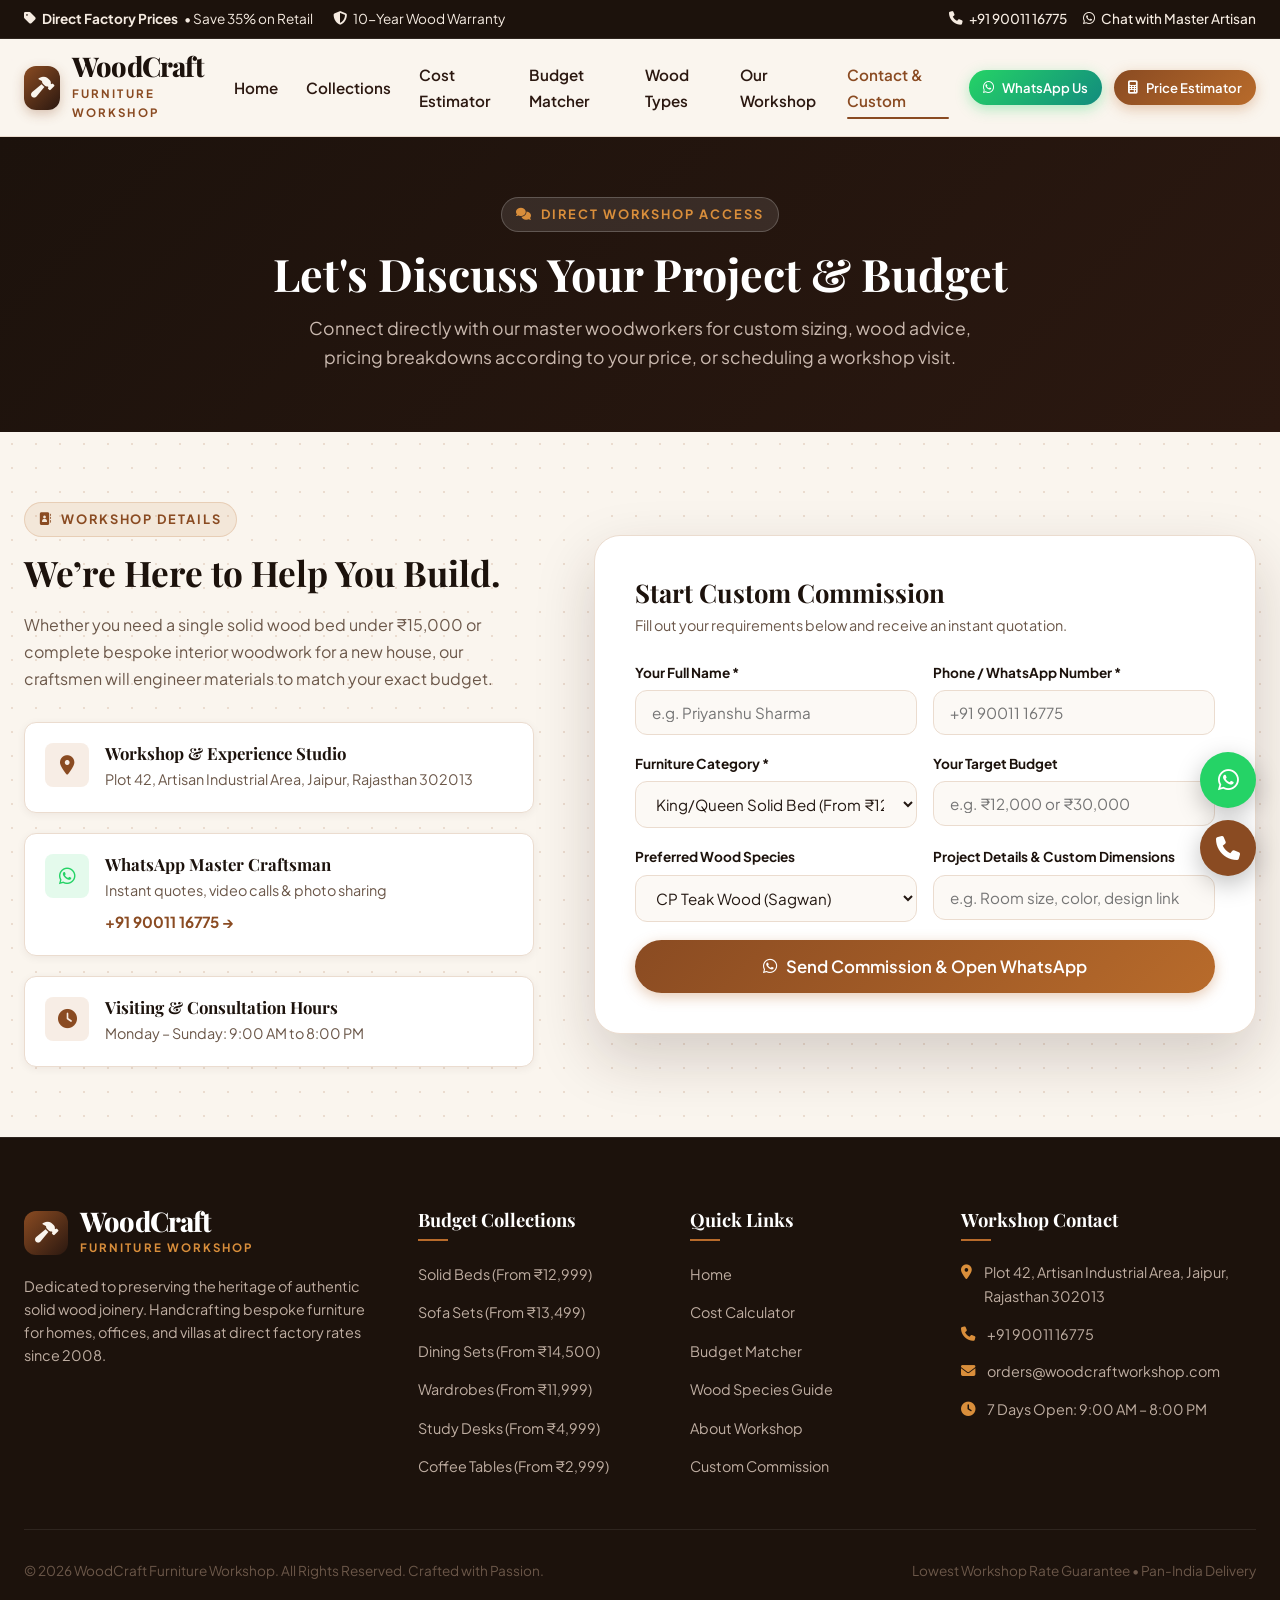
<file: contact.html>
<!DOCTYPE html>
<html lang="en">
<head>
    <meta charset="UTF-8">
    <link rel="icon" type="image/svg+xml" href="/favicon.svg">
    <meta name="viewport" content="width=device-width, initial-scale=1.0">
    <meta name="description" content="Contact WoodCraft Furniture Workshop for custom furniture inquiries, direct workshop visits in Jaipur, Rajasthan, and custom size blueprints built to your budget.">
    <title>Contact &amp; Custom Order Commission | WoodCraft Furniture Workshop</title>
    <!-- Google Fonts -->
    <link rel="preconnect" href="https://fonts.googleapis.com">
    <link rel="preconnect" href="https://fonts.gstatic.com" crossorigin>
    <link href="https://fonts.googleapis.com/css2?family=Cinzel:wght@500;600;700;800&family=Playfair+Display:ital,wght@0,600;0,700;0,800;1,600&family=Plus+Jakarta+Sans:ital,wght@0,300;0,400;0,500;0,600;0,700;0,800;1,400&display=swap" rel="stylesheet">
    <!-- Font Awesome Icons -->
    <link rel="stylesheet" href="https://cdnjs.cloudflare.com/ajax/libs/font-awesome/6.4.0/css/all.min.css">
    <!-- Master Stylesheet -->
    <link rel="stylesheet" href="style.css">
</head>
<body>

    <!-- Top Notice / Announcement Strip -->
    <div class="top-notice">
        <div class="container top-notice-content">
            <div class="top-notice-left">
                <span><i class="fa-solid fa-tag"></i> <strong>Direct Factory Prices</strong> • Save 35% on Retail</span>
                <span><i class="fa-solid fa-shield-halved"></i> 10-Year Wood Warranty</span>
            </div>
            <div class="top-notice-right">
                <button type="button" onclick="openPriceEditorModal()" class="admin-only" style="background: none; border: none; cursor: pointer; color: var(--wood-light-amber); font-weight: 700;">
                    <i class="fa-solid fa-pen-to-square"></i> Edit Workshop Prices
                </button>
                <a href="tel:+919001116775"><i class="fa-solid fa-phone"></i> +91 90011 16775</a>
                <a href="https://wa.me/919001116775" target="_blank"><i class="fa-brands fa-whatsapp"></i> Chat with Master Artisan</a>
            </div>
        </div>
    </div>

    <!-- Navigation Bar -->
    <header class="navbar">
        <div class="container nav-container">
            <a href="index.html" class="logo">
                <div class="logo-icon">
                    <i class="fa-solid fa-hammer"></i>
                </div>
                <div class="logo-text">
                    <span class="brand-name">WoodCraft</span>
                    <span class="brand-sub">Furniture Workshop</span>
                </div>
            </a>

            <nav class="nav-links">
                <a href="index.html">Home</a>
                <a href="product.html">Collections</a>
                <a href="index.html#estimator">Cost Estimator</a>
                <a href="index.html#budgetMatcher">Budget Matcher</a>
                <a href="index.html#materials">Wood Types</a>
                <a href="about.html">Our Workshop</a>
                <a href="contact.html" class="active">Contact &amp; Custom</a>
            </nav>

            <div class="nav-actions">
                <button type="button" class="btn btn-edit-header btn-sm admin-only" onclick="openPriceEditorModal()" title="Edit Live Prices for this Website">
                    <i class="fa-solid fa-pen-to-square"></i> Edit Prices
                </button>
                <a href="https://wa.me/919001116775" target="_blank" class="btn btn-whatsapp btn-sm">
                    <i class="fa-brands fa-whatsapp"></i> WhatsApp Us
                </a>
                <a href="index.html#estimator" class="btn btn-primary btn-sm btn-quote-nav">
                    <i class="fa-solid fa-calculator"></i> Price Estimator
                </a>
                <button class="hamburger-btn" id="hamburgerBtn" aria-label="Toggle menu">
                    <i class="fa-solid fa-bars"></i>
                </button>
            </div>
        </div>
    </header>

    <!-- Mobile Drawer -->
    <div class="drawer-overlay" id="drawerOverlay"></div>
    <aside class="mobile-drawer" id="mobileDrawer">
        <button class="drawer-close" id="drawerClose" aria-label="Close menu">
            <i class="fa-solid fa-xmark"></i>
        </button>
        <div class="logo">
            <div class="logo-icon">
                <i class="fa-solid fa-hammer"></i>
            </div>
            <div class="logo-text">
                <span class="brand-name">WoodCraft</span>
                <span class="brand-sub">Furniture Workshop</span>
            </div>
        </div>
        <div class="drawer-links">
            <a href="index.html">Home</a>
            <a href="product.html">Furniture Collections</a>
            <a href="index.html#estimator">Price &amp; Cost Estimator</a>
            <a href="index.html#budgetMatcher">Custom Budget Matcher</a>
            <a href="index.html#materials">Wood &amp; Materials Guide</a>
            <a href="about.html">About Workshop</a>
            <a href="contact.html" class="active">Contact &amp; Commission</a>
        </div>
        <div style="margin-top: auto; display: flex; flex-direction: column; gap: 10px;">
            <button type="button" class="btn btn-edit-header admin-only" onclick="openPriceEditorModal()" style="width: 100%;">
                <i class="fa-solid fa-pen-to-square"></i> Edit Workshop Prices
            </button>
            <a href="https://wa.me/919001116775" target="_blank" class="btn btn-whatsapp" style="width: 100%;">
                <i class="fa-brands fa-whatsapp"></i> WhatsApp Quote
            </a>
            <a href="tel:+919001116775" class="btn btn-secondary" style="width: 100%;">
                <i class="fa-solid fa-phone"></i> Call Workshop
            </a>
        </div>
    </aside>

    <!-- Page Header Banner -->
    <section style="background: linear-gradient(135deg, var(--wood-darkest) 0%, var(--wood-dark) 100%); color: #fff; padding: 60px 0; text-align: center;">
        <div class="container">
            <div class="section-tag" style="background: rgba(255,255,255,0.1); color: var(--wood-light-amber); border-color: rgba(255,255,255,0.2);">
                <i class="fa-solid fa-comments"></i> Direct Workshop Access
            </div>
            <h1 style="color: #fff; font-size: 2.8rem; margin-bottom: 12px;">Let's Discuss Your Project &amp; Budget</h1>
            <p style="color: #cbbab0; max-width: 680px; margin: 0 auto; font-size: 1.1rem;">
                Connect directly with our master woodworkers for custom sizing, wood advice, pricing breakdowns according to your price, or scheduling a workshop visit.
            </p>
        </div>
    </section>

    <!-- Contact & Consultation Form Section -->
    <section style="padding: 70px 0;">
        <div class="container consultation-grid" style="grid-template-columns: 1fr 1.3fr;">
            <!-- Contact Cards -->
            <div>
                <div class="section-tag"><i class="fa-solid fa-address-book"></i> Workshop Details</div>
                <h2 style="font-size: 2.2rem; margin-bottom: 16px;">We’re Here to Help You Build.</h2>
                <p style="color: var(--text-muted); font-size: 1rem; line-height: 1.7; margin-bottom: 30px;">
                    Whether you need a single solid wood bed under ₹15,000 or complete bespoke interior woodwork for a new house, our craftsmen will engineer materials to match your exact budget.
                </p>

                <div style="display: flex; flex-direction: column; gap: 20px;">
                    <div style="background: var(--surface-card); padding: 20px; border-radius: var(--radius-md); border: 1px solid var(--surface-border); display: flex; gap: 16px; align-items: flex-start; box-shadow: var(--shadow-sm);">
                        <div style="width: 44px; height: 44px; background: rgba(184,107,43,0.12); color: var(--wood-primary); border-radius: 8px; display: flex; align-items: center; justify-content: center; font-size: 1.2rem; flex-shrink: 0;">
                            <i class="fa-solid fa-location-dot"></i>
                        </div>
                        <div>
                            <h4 style="font-size: 1.05rem; margin-bottom: 4px;">Workshop &amp; Experience Studio</h4>
                            <p style="font-size: 0.9rem; color: var(--text-muted); margin: 0;">Plot 42, Artisan Industrial Area, Jaipur, Rajasthan 302013</p>
                        </div>
                    </div>

                    <div style="background: var(--surface-card); padding: 20px; border-radius: var(--radius-md); border: 1px solid var(--surface-border); display: flex; gap: 16px; align-items: flex-start; box-shadow: var(--shadow-sm);">
                        <div style="width: 44px; height: 44px; background: rgba(37,211,102,0.12); color: var(--whatsapp-green); border-radius: 8px; display: flex; align-items: center; justify-content: center; font-size: 1.2rem; flex-shrink: 0;">
                            <i class="fa-brands fa-whatsapp"></i>
                        </div>
                        <div>
                            <h4 style="font-size: 1.05rem; margin-bottom: 4px;">WhatsApp Master Craftsman</h4>
                            <p style="font-size: 0.9rem; color: var(--text-muted); margin-bottom: 6px;">Instant quotes, video calls &amp; photo sharing</p>
                            <a href="https://wa.me/919001116775" target="_blank" style="color: var(--wood-primary); font-weight: 700; font-size: 0.95rem;">+91 90011 16775 &rarr;</a>
                        </div>
                    </div>

                    <div style="background: var(--surface-card); padding: 20px; border-radius: var(--radius-md); border: 1px solid var(--surface-border); display: flex; gap: 16px; align-items: flex-start; box-shadow: var(--shadow-sm);">
                        <div style="width: 44px; height: 44px; background: rgba(184,107,43,0.12); color: var(--wood-primary); border-radius: 8px; display: flex; align-items: center; justify-content: center; font-size: 1.2rem; flex-shrink: 0;">
                            <i class="fa-solid fa-clock"></i>
                        </div>
                        <div>
                            <h4 style="font-size: 1.05rem; margin-bottom: 4px;">Visiting &amp; Consultation Hours</h4>
                            <p style="font-size: 0.9rem; color: var(--text-muted); margin: 0;">Monday – Sunday: 9:00 AM to 8:00 PM</p>
                        </div>
                    </div>
                </div>
            </div>

            <!-- Form -->
            <div class="consultation-form-card" style="border: 1px solid var(--surface-border);">
                <h3>Start Custom Commission</h3>
                <p style="color: var(--text-muted);">Fill out your requirements below and receive an instant quotation.</p>

                <form id="contactForm">
                    <div class="form-row">
                        <div class="form-group">
                            <label for="custName">Your Full Name *</label>
                            <input type="text" id="custName" class="form-control" placeholder="e.g. Priyanshu Sharma" required>
                        </div>
                        <div class="form-group">
                            <label for="custPhone">Phone / WhatsApp Number *</label>
                            <input type="tel" id="custPhone" class="form-control" placeholder="+91 90011 16775" required>
                        </div>
                    </div>

                    <div class="form-row">
                        <div class="form-group">
                            <label for="custFurniture">Furniture Category *</label>
                            <select id="custFurniture" class="form-control" required>
                                <option value="King/Queen Bed Frame">King/Queen Solid Bed (From ₹12,999)</option>
                                <option value="Sofa Set (3+1+1 / L-Shape)">Custom Sofa Set (From ₹13,499)</option>
                                <option value="Dining Table & Chairs">Dining Table &amp; Chairs (From ₹14,500)</option>
                                <option value="Modular Wardrobes">Modular Wardrobes &amp; Closets (From ₹11,999)</option>
                                <option value="Study Desk & Workstation">Study Desk &amp; Workstation (From ₹4,999)</option>
                                <option value="Home Temple / Mandir">Carved Home Temple (From ₹6,999)</option>
                                <option value="Full House Furniture Package">Complete House Woodwork</option>
                            </select>
                        </div>
                        <div class="form-group">
                            <label for="custBudget">Your Target Budget</label>
                            <input type="text" id="custBudget" class="form-control" placeholder="e.g. ₹12,000 or ₹30,000">
                        </div>
                    </div>

                    <div class="form-row">
                        <div class="form-group">
                            <label for="custWood">Preferred Wood Species</label>
                            <select id="custWood" class="form-control">
                                <option value="CP Teak Wood (Sagwan)">CP Teak Wood (Sagwan)</option>
                                <option value="Indian Sheesham (Rosewood)">Sheesham (Rosewood)</option>
                                <option value="American Walnut">American Walnut</option>
                                <option value="White Oak">White Oak</option>
                                <option value="Marine Ply + Teak Veneer">Marine Ply + Teak Veneer</option>
                                <option value="Lowest Budget Wood">Recommend Lowest Price Option</option>
                            </select>
                        </div>
                        <div class="form-group">
                            <label for="custNotes">Project Details &amp; Custom Dimensions</label>
                            <input type="text" id="custNotes" class="form-control" placeholder="e.g. Room size, color, design link">
                        </div>
                    </div>

                    <button type="submit" class="btn btn-primary btn-lg" style="width: 100%;">
                        <i class="fa-brands fa-whatsapp"></i> Send Commission &amp; Open WhatsApp
                    </button>
                </form>
            </div>
        </div>
    </section>

    <!-- Master Footer -->
    <footer class="site-footer">
        <div class="container">
            <div class="footer-grid">
                <div class="footer-col footer-brand">
                    <div class="logo">
                        <div class="logo-icon">
                            <i class="fa-solid fa-hammer"></i>
                        </div>
                        <div class="logo-text">
                            <span class="brand-name">WoodCraft</span>
                            <span class="brand-sub" style="color: var(--wood-light-amber);">Furniture Workshop</span>
                        </div>
                    </div>
                    <p>
                        Dedicated to preserving the heritage of authentic solid wood joinery. Handcrafting bespoke furniture for homes, offices, and villas at direct factory rates since 2008.
                    </p>
                </div>

                <div class="footer-col">
                    <h4>Budget Collections</h4>
                    <ul>
                        <li><a href="product.html">Solid Beds (From ₹12,999)</a></li>
                        <li><a href="product.html">Sofa Sets (From ₹13,499)</a></li>
                        <li><a href="product.html">Dining Sets (From ₹14,500)</a></li>
                        <li><a href="product.html">Wardrobes (From ₹11,999)</a></li>
                        <li><a href="product.html">Study Desks (From ₹4,999)</a></li>
                        <li><a href="product.html">Coffee Tables (From ₹2,999)</a></li>
                    </ul>
                </div>

                <div class="footer-col">
                    <h4>Quick Links</h4>
                    <ul>
                        <li><a href="index.html">Home</a></li>
                        <li><a href="index.html#estimator">Cost Calculator</a></li>
                        <li><a href="index.html#budgetMatcher">Budget Matcher</a></li>
                        <li><a href="index.html#materials">Wood Species Guide</a></li>
                        <li><a href="about.html">About Workshop</a></li>
                        <li><a href="contact.html">Custom Commission</a></li>
                    </ul>
                </div>

                <div class="footer-col">
                    <h4>Workshop Contact</h4>
                    <div class="contact-info">
                        <p><i class="fa-solid fa-location-dot"></i> Plot 42, Artisan Industrial Area, Jaipur, Rajasthan 302013</p>
                        <p><i class="fa-solid fa-phone"></i> +91 90011 16775</p>
                        <p><i class="fa-solid fa-envelope"></i> orders@woodcraftworkshop.com</p>
                        <p><i class="fa-solid fa-clock"></i> 7 Days Open: 9:00 AM – 8:00 PM</p>
                    </div>
                </div>
            </div>

            <div class="footer-bottom">
                <p>© 2026 WoodCraft Furniture Workshop. All Rights Reserved. Crafted with Passion.</p>
                <p>Lowest Workshop Rate Guarantee • Pan-India Delivery</p>
            </div>
        </div>
    </footer>

    <!-- Floating Quick Actions -->
    <div class="floating-actions">
        <a href="https://wa.me/919001116775" target="_blank" class="floating-btn float-whatsapp" title="Chat on WhatsApp">
            <i class="fa-brands fa-whatsapp"></i>
        </a>
        <a href="tel:+919001116775" class="floating-btn float-call" title="Call Workshop">
            <i class="fa-solid fa-phone"></i>
        </a>
    </div>

    <!-- Core Script -->
    <script src="script.js"></script>
</body>
</html>
</file>
<file: style.css>
/* ==========================================================================
   WOODCRAFT FURNITURE WORKSHOP - MASTER STYLESHEET
   Design System: Warm Artisanal Luxury, Modern Craftsmanship, High Usability
   ========================================================================== */

@import url('https://fonts.googleapis.com/css2?family=Cinzel:wght@500;600;700;800&family=Plus+Jakarta+Sans:ital,wght@0,300;0,400;0,500;0,600;0,700;0,800;1,400&family=Playfair+Display:ital,wght@0,600;0,700;0,800;1,600&display=swap');

/* Admin-only elements: hidden from all customers by default.
   JavaScript reveals them ONLY when the site owner opens the page with ?admin=1 */
.admin-only {
    display: none !important;
}


:root {
    --font-heading: 'Playfair Display', Georgia, serif;
    --font-display: 'Cinzel', serif;
    --font-body: 'Plus Jakarta Sans', -apple-system, BlinkMacSystemFont, 'Segoe UI', Roboto, sans-serif;

    /* Color Palette */
    --wood-darkest: #1c120c;
    --wood-dark: #2b1810;
    --wood-espresso: #3d2314;
    --wood-walnut: #5c381e;
    --wood-primary: #8a4b22;
    --wood-amber: #b86b2b;
    --wood-light-amber: #d98e3b;
    --wood-gold: #c59b27;
    --wood-sand: #f5ebe1;
    --wood-cream: #faf5ee;
    --wood-white: #ffffff;

    --surface-card: #ffffff;
    --surface-card-subtle: #fcf9f5;
    --surface-border: #ebdccf;
    --surface-border-subtle: #f3e9df;

    --text-main: #231812;
    --text-muted: #6b5749;
    --text-light: #947e70;
    --text-on-dark: #fcf8f2;
    --text-accent: #b86b2b;

    --success: #1b8a3e;
    --whatsapp-green: #25d366;
    --whatsapp-dark: #128c7e;

    /* Shadows */
    --shadow-sm: 0 2px 8px rgba(43, 24, 16, 0.06);
    --shadow-md: 0 8px 24px rgba(43, 24, 16, 0.08);
    --shadow-lg: 0 16px 40px rgba(43, 24, 16, 0.12);
    --shadow-xl: 0 24px 60px rgba(43, 24, 16, 0.18);
    --shadow-inner: inset 0 2px 4px rgba(0, 0, 0, 0.06);

    /* Radii */
    --radius-sm: 6px;
    --radius-md: 12px;
    --radius-lg: 18px;
    --radius-xl: 26px;
    --radius-pill: 9999px;

    /* Transitions */
    --transition-fast: 0.2s cubic-bezier(0.4, 0, 0.2, 1);
    --transition-smooth: 0.35s cubic-bezier(0.25, 0.8, 0.25, 1);
    --transition-slow: 0.5s cubic-bezier(0.16, 1, 0.3, 1);
}

/* --- Base & Reset --- */
*, *::before, *::after {
    box-sizing: border-box;
    margin: 0;
    padding: 0;
}

html {
    scroll-behavior: smooth;
    font-size: 16px;
    -webkit-text-size-adjust: 100%;
}

body {
    font-family: var(--font-body);
    background-color: var(--wood-cream);
    color: var(--text-main);
    line-height: 1.65;
    overflow-x: hidden;
    background-image: radial-gradient(var(--surface-border) 0.75px, transparent 0.75px);
    background-size: 24px 24px;
    background-position: 0 0;
}

img {
    max-width: 100%;
    height: auto;
    display: block;
    object-fit: cover;
}

a {
    color: inherit;
    text-decoration: none;
    transition: var(--transition-fast);
}

button, input, select, textarea {
    font-family: inherit;
    font-size: inherit;
    color: inherit;
}

button {
    cursor: pointer;
    border: none;
    background: none;
    transition: var(--transition-fast);
}

/* --- Typography Utilities --- */
h1, h2, h3, h4, h5, h6 {
    font-family: var(--font-heading);
    color: var(--wood-darkest);
    line-height: 1.25;
    font-weight: 700;
}

p {
    color: var(--text-muted);
}

.text-gradient {
    background: linear-gradient(135deg, var(--wood-primary), var(--wood-amber), var(--wood-gold));
    -webkit-background-clip: text;
    -webkit-text-fill-color: transparent;
    display: inline-block;
}

.section-tag {
    display: inline-flex;
    align-items: center;
    gap: 8px;
    font-family: var(--font-body);
    font-size: 0.8rem;
    font-weight: 700;
    letter-spacing: 0.15em;
    text-transform: uppercase;
    color: var(--wood-primary);
    background: rgba(184, 107, 43, 0.1);
    padding: 6px 14px;
    border-radius: var(--radius-pill);
    margin-bottom: 14px;
    border: 1px solid rgba(184, 107, 43, 0.2);
}

.section-tag i {
    font-size: 0.75rem;
}

.section-header {
    text-align: center;
    max-width: 760px;
    margin: 0 auto 50px auto;
}

.section-header h2 {
    font-size: 2.6rem;
    margin-bottom: 16px;
    letter-spacing: -0.02em;
}

.section-header p {
    font-size: 1.1rem;
    color: var(--text-muted);
}

.container {
    max-width: 1320px;
    margin: 0 auto;
    padding: 0 24px;
}

section {
    padding: 85px 0;
    position: relative;
}

/* --- Navigation Bar --- */
.top-notice {
    background: var(--wood-darkest);
    color: var(--wood-sand);
    font-size: 0.85rem;
    padding: 8px 0;
    border-bottom: 1px solid rgba(255,255,255,0.08);
}

.top-notice-content {
    display: flex;
    justify-content: space-between;
    align-items: center;
    gap: 16px;
}

.top-notice-left {
    display: flex;
    align-items: center;
    gap: 20px;
}

.top-notice-left span {
    display: flex;
    align-items: center;
    gap: 6px;
}

.top-notice-right {
    display: flex;
    align-items: center;
    gap: 16px;
}

.top-notice-right a, .top-notice-right button {
    color: var(--wood-sand);
    display: flex;
    align-items: center;
    gap: 6px;
    font-weight: 500;
    font-size: 0.85rem;
}

.top-notice-right a:hover, .top-notice-right button:hover {
    color: var(--wood-light-amber);
}

.navbar {
    position: sticky;
    top: 0;
    z-index: 100;
    background: rgba(250, 245, 238, 0.94);
    backdrop-filter: blur(14px);
    -webkit-backdrop-filter: blur(14px);
    border-bottom: 1px solid var(--surface-border);
    transition: var(--transition-smooth);
}

.navbar.scrolled {
    background: rgba(255, 255, 255, 0.98);
    box-shadow: var(--shadow-sm);
    padding: 6px 0;
}

.nav-container {
    display: flex;
    align-items: center;
    justify-content: space-between;
    padding: 14px 24px;
    gap: 20px;
}

.logo {
    display: flex;
    align-items: center;
    gap: 12px;
}

.logo-icon {
    width: 44px;
    height: 44px;
    background: linear-gradient(135deg, var(--wood-primary), var(--wood-dark));
    color: var(--wood-cream);
    display: flex;
    align-items: center;
    justify-content: center;
    border-radius: var(--radius-md);
    font-size: 1.3rem;
    box-shadow: 0 4px 12px rgba(138, 75, 34, 0.3);
}

.logo-text {
    display: flex;
    flex-direction: column;
}

.logo-text .brand-name {
    font-family: var(--font-heading);
    font-size: 1.7rem;
    font-weight: 800;
    line-height: 1;
    color: var(--wood-darkest);
    letter-spacing: -0.03em;
}

.logo-text .brand-sub {
    font-size: 0.72rem;
    letter-spacing: 0.18em;
    text-transform: uppercase;
    color: var(--wood-primary);
    font-weight: 700;
    margin-top: 3px;
}

nav.nav-links {
    display: flex;
    align-items: center;
    gap: 28px;
}

nav.nav-links a {
    font-size: 0.95rem;
    font-weight: 600;
    color: var(--wood-dark);
    position: relative;
    padding: 6px 0;
}

nav.nav-links a::after {
    content: '';
    position: absolute;
    bottom: 0;
    left: 0;
    width: 0;
    height: 2px;
    background: var(--wood-primary);
    transition: var(--transition-fast);
    border-radius: 2px;
}

nav.nav-links a:hover,
nav.nav-links a.active {
    color: var(--wood-primary);
}

nav.nav-links a:hover::after,
nav.nav-links a.active::after {
    width: 100%;
}

.nav-actions {
    display: flex;
    align-items: center;
    gap: 12px;
}

.btn {
    display: inline-flex;
    align-items: center;
    justify-content: center;
    gap: 8px;
    padding: 11px 22px;
    font-weight: 600;
    font-size: 0.92rem;
    border-radius: var(--radius-pill);
    transition: var(--transition-smooth);
    white-space: nowrap;
}

.btn-primary {
    background: linear-gradient(135deg, var(--wood-primary), var(--wood-amber));
    color: var(--wood-white);
    box-shadow: 0 4px 14px rgba(184, 107, 43, 0.35);
}

.btn-primary:hover {
    background: linear-gradient(135deg, var(--wood-dark), var(--wood-primary));
    transform: translateY(-2px);
    box-shadow: 0 8px 20px rgba(138, 75, 34, 0.4);
    color: var(--wood-white);
}

.btn-secondary {
    background: var(--surface-card);
    color: var(--wood-dark);
    border: 1px solid var(--surface-border);
    box-shadow: var(--shadow-sm);
}

.btn-secondary:hover {
    border-color: var(--wood-primary);
    color: var(--wood-primary);
    background: var(--wood-sand);
    transform: translateY(-2px);
}

.btn-edit-header {
    background: #fff8ef;
    color: var(--wood-primary);
    border: 1.5px dashed var(--wood-amber);
    font-weight: 700;
}

.btn-edit-header:hover {
    background: var(--wood-amber);
    color: #fff;
    border-style: solid;
}

.btn-whatsapp {
    background: linear-gradient(135deg, #25d366, #128c7e);
    color: var(--wood-white);
    box-shadow: 0 4px 14px rgba(37, 211, 102, 0.35);
}

.btn-whatsapp:hover {
    background: linear-gradient(135deg, #128c7e, #075e54);
    transform: translateY(-2px);
    box-shadow: 0 8px 20px rgba(37, 211, 102, 0.45);
    color: var(--wood-white);
}

.btn-sm {
    padding: 7px 14px;
    font-size: 0.82rem;
}

.btn-lg {
    padding: 16px 34px;
    font-size: 1.05rem;
}

.hamburger-btn {
    display: none;
    font-size: 1.4rem;
    color: var(--wood-dark);
    padding: 8px;
}

/* Mobile Drawer */
.mobile-drawer {
    display: none;
    position: fixed;
    top: 0;
    right: 0;
    width: 310px;
    height: 100vh;
    background: var(--wood-cream);
    z-index: 999;
    padding: 30px 24px;
    box-shadow: var(--shadow-xl);
    flex-direction: column;
    gap: 16px;
    transform: translateX(100%);
    transition: transform var(--transition-smooth);
    overflow-y: auto;
}

.mobile-drawer.open {
    transform: translateX(0);
    display: flex;
}

.drawer-close {
    align-self: flex-end;
    font-size: 1.5rem;
    color: var(--wood-dark);
}

.drawer-links {
    display: flex;
    flex-direction: column;
    gap: 16px;
    margin-top: 10px;
}

.drawer-links a {
    font-size: 1.05rem;
    font-weight: 600;
    color: var(--wood-dark);
    padding: 8px 0;
    border-bottom: 1px solid var(--surface-border);
}

.drawer-overlay {
    display: none;
    position: fixed;
    top: 0;
    left: 0;
    width: 100vw;
    height: 100vh;
    background: rgba(0,0,0,0.5);
    backdrop-filter: blur(4px);
    z-index: 998;
}

.drawer-overlay.active {
    display: block;
}

/* --- Hero Section --- */
.hero-section {
    padding: 60px 0 80px 0;
    position: relative;
    overflow: hidden;
}

.hero-grid {
    display: grid;
    grid-template-columns: 1.1fr 0.9fr;
    gap: 50px;
    align-items: center;
}

.hero-text h1 {
    font-size: 3.5rem;
    line-height: 1.15;
    margin-bottom: 22px;
    letter-spacing: -0.03em;
}

.hero-text h1 span {
    font-style: italic;
    font-family: var(--font-heading);
    color: var(--wood-primary);
}

.hero-text p.lead {
    font-size: 1.2rem;
    line-height: 1.7;
    color: var(--text-muted);
    margin-bottom: 28px;
}

.hero-features-badge {
    display: flex;
    flex-wrap: wrap;
    gap: 12px;
    margin-bottom: 34px;
}

.badge-item {
    display: inline-flex;
    align-items: center;
    gap: 8px;
    background: var(--surface-card);
    padding: 8px 14px;
    border-radius: var(--radius-pill);
    font-size: 0.85rem;
    font-weight: 600;
    color: var(--wood-dark);
    border: 1px solid var(--surface-border);
    box-shadow: var(--shadow-sm);
}

.badge-item i {
    color: var(--wood-primary);
}

.hero-cta {
    display: flex;
    flex-wrap: wrap;
    align-items: center;
    gap: 16px;
    margin-bottom: 36px;
}

.hero-stats {
    display: grid;
    grid-template-columns: repeat(3, 1fr);
    gap: 20px;
    padding-top: 24px;
    border-top: 1px solid var(--surface-border);
}

.stat-box h3 {
    font-size: 2.2rem;
    color: var(--wood-primary);
    font-family: var(--font-display);
    font-weight: 800;
    line-height: 1;
    margin-bottom: 4px;
}

.stat-box p {
    font-size: 0.85rem;
    font-weight: 600;
    color: var(--text-muted);
    text-transform: uppercase;
    letter-spacing: 0.05em;
}

/* Hero Media Showcase */
.hero-visual {
    position: relative;
}

.hero-main-card {
    position: relative;
    border-radius: var(--radius-xl);
    overflow: hidden;
    box-shadow: var(--shadow-xl);
    border: 6px solid var(--wood-white);
}

.hero-main-card img {
    width: 100%;
    height: 480px;
    object-fit: cover;
    transition: transform var(--transition-slow);
}

.hero-main-card:hover img {
    transform: scale(1.03);
}

.hero-floating-badge {
    position: absolute;
    bottom: -20px;
    left: -20px;
    background: var(--surface-card);
    padding: 16px 22px;
    border-radius: var(--radius-lg);
    box-shadow: var(--shadow-lg);
    border: 1px solid var(--surface-border);
    display: flex;
    align-items: center;
    gap: 14px;
    animation: floatSlow 4s ease-in-out infinite alternate;
}

@keyframes floatSlow {
    0% { transform: translateY(0px); }
    100% { transform: translateY(-8px); }
}

.floating-icon {
    width: 44px;
    height: 44px;
    background: rgba(184, 107, 43, 0.12);
    color: var(--wood-primary);
    border-radius: var(--radius-md);
    display: flex;
    align-items: center;
    justify-content: center;
    font-size: 1.3rem;
}

.floating-text strong {
    display: block;
    font-size: 1rem;
    color: var(--wood-darkest);
}

.floating-text span {
    font-size: 0.8rem;
    color: var(--text-muted);
}

.hero-top-pill {
    position: absolute;
    top: 20px;
    right: 20px;
    background: rgba(28, 18, 12, 0.85);
    backdrop-filter: blur(8px);
    color: #fff;
    padding: 8px 16px;
    border-radius: var(--radius-pill);
    font-size: 0.85rem;
    font-weight: 600;
    display: flex;
    align-items: center;
    gap: 8px;
}

.hero-top-pill i {
    color: var(--wood-gold);
}

/* --- Customer Budget Matcher Bar --- */
.budget-matcher-box {
    background: linear-gradient(135deg, #fff 0%, var(--surface-card-subtle) 100%);
    border: 2px solid var(--wood-amber);
    border-radius: var(--radius-xl);
    padding: 30px 35px;
    margin-bottom: 40px;
    box-shadow: var(--shadow-md);
}

.budget-matcher-header {
    display: flex;
    justify-content: space-between;
    align-items: center;
    flex-wrap: wrap;
    gap: 16px;
    margin-bottom: 20px;
}

.budget-slider-wrapper {
    display: flex;
    align-items: center;
    gap: 20px;
    margin-bottom: 16px;
}

.budget-input-field {
    width: 200px;
    padding: 10px 16px;
    font-size: 1.2rem;
    font-weight: 800;
    color: var(--wood-primary);
    border: 2px solid var(--surface-border);
    border-radius: var(--radius-md);
    background: #fff;
}

.budget-advice-pill {
    background: rgba(184, 107, 43, 0.08);
    border-left: 4px solid var(--wood-primary);
    padding: 14px 18px;
    border-radius: var(--radius-sm);
    font-size: 0.92rem;
    color: var(--wood-darkest);
    line-height: 1.5;
}

/* --- Trust & Quality Banner --- */
.trust-strip {
    background: var(--wood-darkest);
    color: var(--text-on-dark);
    padding: 34px 0;
}

.trust-grid {
    display: grid;
    grid-template-columns: repeat(4, 1fr);
    gap: 30px;
}

.trust-card {
    display: flex;
    align-items: flex-start;
    gap: 16px;
}

.trust-icon {
    width: 48px;
    height: 48px;
    background: rgba(184, 107, 43, 0.2);
    border: 1px solid rgba(184, 107, 43, 0.4);
    color: var(--wood-light-amber);
    border-radius: var(--radius-md);
    display: flex;
    align-items: center;
    justify-content: center;
    font-size: 1.3rem;
    flex-shrink: 0;
}

.trust-info h4 {
    color: #fff;
    font-size: 1.05rem;
    margin-bottom: 4px;
}

.trust-info p {
    color: #bfaea2;
    font-size: 0.85rem;
    line-height: 1.4;
}

/* --- Interactive Cost & Custom Estimator Section --- */
.calculator-section {
    background: linear-gradient(180deg, var(--wood-cream) 0%, var(--wood-sand) 100%);
    position: relative;
}

.calculator-wrapper {
    background: var(--surface-card);
    border-radius: var(--radius-xl);
    box-shadow: var(--shadow-xl);
    border: 1px solid var(--surface-border);
    overflow: hidden;
    display: grid;
    grid-template-columns: 1.3fr 0.9fr;
}

.calc-form-side {
    padding: 40px;
}

.calc-form-side h3 {
    font-size: 1.8rem;
    margin-bottom: 8px;
}

.calc-form-side p.subtitle {
    font-size: 0.95rem;
    color: var(--text-muted);
    margin-bottom: 30px;
}

.calc-group {
    margin-bottom: 24px;
}

.calc-label {
    display: block;
    font-weight: 700;
    font-size: 0.9rem;
    color: var(--wood-dark);
    margin-bottom: 10px;
    text-transform: uppercase;
    letter-spacing: 0.05em;
}

.calc-options-grid {
    display: grid;
    grid-template-columns: repeat(3, 1fr);
    gap: 12px;
}

.calc-radio-btn {
    position: relative;
    border: 1.5px solid var(--surface-border);
    border-radius: var(--radius-md);
    padding: 12px 14px;
    background: var(--surface-card-subtle);
    cursor: pointer;
    text-align: center;
    transition: var(--transition-fast);
}

.calc-radio-btn input {
    position: absolute;
    opacity: 0;
    width: 0;
    height: 0;
}

.calc-radio-btn:hover {
    border-color: var(--wood-primary);
    background: var(--wood-sand);
}

.calc-radio-btn.selected {
    border-color: var(--wood-primary);
    background: rgba(184, 107, 43, 0.08);
    box-shadow: 0 0 0 1px var(--wood-primary);
}

.calc-radio-btn .opt-name {
    display: block;
    font-weight: 700;
    font-size: 0.95rem;
    color: var(--wood-darkest);
}

.calc-radio-btn .opt-hint {
    display: block;
    font-size: 0.75rem;
    color: var(--text-muted);
    margin-top: 2px;
}

.calc-row-2 {
    display: grid;
    grid-template-columns: 1fr 1fr;
    gap: 16px;
}

.custom-select {
    width: 100%;
    padding: 12px 16px;
    border-radius: var(--radius-md);
    border: 1.5px solid var(--surface-border);
    background-color: var(--surface-card-subtle);
    font-weight: 600;
    color: var(--wood-dark);
    outline: none;
    transition: var(--transition-fast);
}

.custom-select:focus {
    border-color: var(--wood-primary);
    background-color: #fff;
    box-shadow: 0 0 0 3px rgba(184, 107, 43, 0.15);
}

/* Calculator Summary Side */
.calc-summary-side {
    background: linear-gradient(145deg, var(--wood-darkest) 0%, var(--wood-dark) 100%);
    color: var(--text-on-dark);
    padding: 40px;
    display: flex;
    flex-direction: column;
    justify-content: space-between;
    position: relative;
}

.calc-summary-side::before {
    content: '';
    position: absolute;
    top: 0;
    right: 0;
    bottom: 0;
    left: 0;
    background: radial-gradient(circle at top right, rgba(184, 107, 43, 0.25), transparent 70%);
    pointer-events: none;
}

.summary-header h4 {
    color: #fff;
    font-size: 1.4rem;
    margin-bottom: 6px;
}

.summary-header p {
    color: #cbbab0;
    font-size: 0.85rem;
}

.summary-breakdown {
    margin: 24px 0;
    border-top: 1px dashed rgba(255,255,255,0.15);
    border-bottom: 1px dashed rgba(255,255,255,0.15);
    padding: 18px 0;
}

.summary-row {
    display: flex;
    justify-content: space-between;
    font-size: 0.9rem;
    margin-bottom: 10px;
    color: #e0d5ce;
}

.summary-row:last-child {
    margin-bottom: 0;
}

.summary-row span:last-child {
    font-weight: 600;
    color: #fff;
}

.price-display-box {
    background: rgba(255, 255, 255, 0.07);
    padding: 20px;
    border-radius: var(--radius-lg);
    border: 1px solid rgba(255, 255, 255, 0.12);
    text-align: center;
    margin-bottom: 24px;
}

.price-display-box .label {
    font-size: 0.8rem;
    letter-spacing: 0.1em;
    text-transform: uppercase;
    color: var(--wood-light-amber);
    margin-bottom: 4px;
}

.price-display-box .total-price {
    font-size: 2.6rem;
    font-weight: 800;
    font-family: var(--font-display);
    color: #fff;
    letter-spacing: -0.02em;
}

.price-display-box .price-note {
    font-size: 0.75rem;
    color: #bfaea2;
    margin-top: 4px;
}

.calc-action-btn {
    width: 100%;
}

/* --- Showcase Categories & Products --- */
.filter-tabs-wrapper {
    display: flex;
    justify-content: center;
    flex-wrap: wrap;
    gap: 10px;
    margin-bottom: 30px;
}

.filter-btn {
    padding: 10px 22px;
    border-radius: var(--radius-pill);
    background: var(--surface-card);
    color: var(--wood-dark);
    font-weight: 600;
    font-size: 0.9rem;
    border: 1px solid var(--surface-border);
    transition: var(--transition-fast);
}

.filter-btn:hover {
    border-color: var(--wood-primary);
    color: var(--wood-primary);
}

.filter-btn.active {
    background: var(--wood-darkest);
    color: #fff;
    border-color: var(--wood-darkest);
    box-shadow: 0 4px 12px rgba(28, 18, 12, 0.25);
}

.catalog-filter-bar {
    display: flex;
    justify-content: center;
    gap: 16px;
    max-width: 820px;
    margin: 0 auto 35px auto;
    flex-wrap: wrap;
}

.search-bar-box {
    flex: 1;
    min-width: 260px;
    position: relative;
}

.search-bar-box input {
    width: 100%;
    padding: 12px 20px 12px 44px;
    border-radius: var(--radius-pill);
    border: 1.5px solid var(--surface-border);
    background: var(--surface-card);
    box-shadow: var(--shadow-sm);
    outline: none;
    font-weight: 500;
}

.search-bar-box input:focus {
    border-color: var(--wood-primary);
    box-shadow: 0 0 0 4px rgba(184, 107, 43, 0.12);
}

.search-bar-box i {
    position: absolute;
    left: 18px;
    top: 50%;
    transform: translateY(-50%);
    color: var(--text-light);
    font-size: 1rem;
}

.budget-dropdown-select {
    padding: 12px 20px;
    border-radius: var(--radius-pill);
    border: 1.5px solid var(--surface-border);
    background: var(--surface-card);
    font-weight: 600;
    color: var(--wood-dark);
    outline: none;
}

.product-cards-grid {
    display: grid;
    grid-template-columns: repeat(auto-fill, minmax(300px, 1fr));
    gap: 30px;
}

.product-card {
    background: var(--surface-card);
    border-radius: var(--radius-lg);
    overflow: hidden;
    box-shadow: var(--shadow-md);
    border: 1px solid var(--surface-border);
    transition: var(--transition-smooth);
    display: flex;
    flex-direction: column;
}

.product-card:hover {
    transform: translateY(-6px);
    box-shadow: var(--shadow-lg);
    border-color: var(--wood-amber);
}

.card-media {
    position: relative;
    height: 240px;
    overflow: hidden;
    background: var(--wood-sand);
}

.card-media img {
    width: 100%;
    height: 100%;
    object-fit: cover;
    transition: transform var(--transition-slow);
}

.product-card:hover .card-media img {
    transform: scale(1.06);
}

.card-badge {
    position: absolute;
    top: 14px;
    left: 14px;
    background: rgba(28, 18, 12, 0.85);
    backdrop-filter: blur(6px);
    color: #fff;
    font-size: 0.72rem;
    font-weight: 700;
    letter-spacing: 0.08em;
    text-transform: uppercase;
    padding: 5px 12px;
    border-radius: var(--radius-pill);
}

.card-wood-tag {
    position: absolute;
    bottom: 12px;
    right: 12px;
    background: rgba(255, 255, 255, 0.95);
    color: var(--wood-darkest);
    font-size: 0.78rem;
    font-weight: 800;
    padding: 4px 10px;
    border-radius: var(--radius-sm);
    box-shadow: var(--shadow-sm);
}

.card-body {
    padding: 22px;
    display: flex;
    flex-direction: column;
    flex: 1;
}

.card-title {
    font-size: 1.25rem;
    margin-bottom: 8px;
    color: var(--wood-darkest);
}

.card-desc {
    font-size: 0.9rem;
    color: var(--text-muted);
    line-height: 1.5;
    margin-bottom: 16px;
    flex: 1;
}

.card-specs-list {
    display: flex;
    flex-wrap: wrap;
    gap: 8px;
    margin-bottom: 18px;
}

.card-spec-chip {
    background: var(--surface-card-subtle);
    border: 1px solid var(--surface-border-subtle);
    font-size: 0.75rem;
    color: var(--wood-dark);
    font-weight: 600;
    padding: 3px 8px;
    border-radius: 4px;
}

.card-footer {
    display: flex;
    align-items: center;
    justify-content: space-between;
    padding-top: 16px;
    border-top: 1px solid var(--surface-border);
    flex-wrap: wrap;
    gap: 10px;
}

.card-price-block .price-sub {
    font-size: 0.72rem;
    color: var(--text-muted);
    text-transform: uppercase;
}

.card-price-block .price-val {
    font-size: 1.25rem;
    font-weight: 800;
    color: var(--wood-primary);
    font-family: var(--font-display);
}

.card-buttons {
    display: flex;
    gap: 6px;
    align-items: center;
}

/* --- Wood Materials & Species Section --- */
.wood-types-section {
    background: var(--surface-card-subtle);
}

.materials-grid {
    display: grid;
    grid-template-columns: repeat(auto-fit, minmax(260px, 1fr));
    gap: 24px;
}

.material-card {
    background: var(--surface-card);
    border-radius: var(--radius-lg);
    padding: 28px;
    border: 1px solid var(--surface-border);
    box-shadow: var(--shadow-sm);
    transition: var(--transition-smooth);
    position: relative;
}

.material-card:hover {
    transform: translateY(-5px);
    box-shadow: var(--shadow-lg);
    border-color: var(--wood-amber);
}

.wood-swatch {
    width: 60px;
    height: 60px;
    border-radius: 50%;
    margin-bottom: 18px;
    border: 3px solid #fff;
    box-shadow: var(--shadow-md);
}

.swatch-teak { background: radial-gradient(circle, #c98642 0%, #8c4c19 100%); }
.swatch-sheesham { background: radial-gradient(circle, #5b3017 0%, #30170a 100%); }
.swatch-oak { background: radial-gradient(circle, #dfb987 0%, #a47644 100%); }
.swatch-walnut { background: radial-gradient(circle, #442a1d 0%, #20130d 100%); }

.material-card h3 {
    font-size: 1.3rem;
    margin-bottom: 6px;
}

.material-card .scientific-name {
    font-size: 0.8rem;
    font-style: italic;
    color: var(--wood-primary);
    margin-bottom: 12px;
    display: block;
}

.material-card p {
    font-size: 0.9rem;
    line-height: 1.5;
    margin-bottom: 16px;
}

.wood-ratings {
    display: flex;
    flex-direction: column;
    gap: 8px;
    border-top: 1px solid var(--surface-border);
    padding-top: 14px;
}

.rating-row {
    display: flex;
    justify-content: space-between;
    font-size: 0.8rem;
    font-weight: 600;
}

.rating-row span:last-child {
    color: var(--wood-primary);
}

/* --- Workshop Craftsmanship Process --- */
.process-section {
    background: var(--wood-darkest);
    color: #fff;
}

.process-section .section-tag {
    background: rgba(255, 255, 255, 0.1);
    color: var(--wood-light-amber);
    border-color: rgba(255, 255, 255, 0.2);
}

.process-section .section-header h2 {
    color: #fff;
}

.process-section .section-header p {
    color: #bfaea2;
}

.process-steps-grid {
    display: grid;
    grid-template-columns: repeat(5, 1fr);
    gap: 20px;
    position: relative;
}

.process-card {
    background: rgba(255, 255, 255, 0.04);
    border: 1px solid rgba(255, 255, 255, 0.08);
    border-radius: var(--radius-lg);
    padding: 28px 20px;
    text-align: center;
    position: relative;
    transition: var(--transition-smooth);
}

.process-card:hover {
    background: rgba(255, 255, 255, 0.08);
    border-color: var(--wood-amber);
    transform: translateY(-6px);
}

.step-num {
    width: 36px;
    height: 36px;
    background: var(--wood-amber);
    color: #fff;
    border-radius: 50%;
    font-weight: 800;
    font-size: 0.9rem;
    display: flex;
    align-items: center;
    justify-content: center;
    margin: 0 auto 16px auto;
}

.step-icon {
    font-size: 2rem;
    color: var(--wood-light-amber);
    margin-bottom: 16px;
}

.process-card h4 {
    color: #fff;
    font-size: 1.15rem;
    margin-bottom: 10px;
}

.process-card p {
    color: #bfaea2;
    font-size: 0.85rem;
    line-height: 1.5;
}

/* --- Virtual Workshop Gallery & Before-After --- */
.gallery-grid {
    display: grid;
    grid-template-columns: repeat(12, 1fr);
    gap: 20px;
}

.gallery-item {
    border-radius: var(--radius-lg);
    overflow: hidden;
    position: relative;
    box-shadow: var(--shadow-md);
    height: 320px;
}

.gallery-item img {
    width: 100%;
    height: 100%;
    object-fit: cover;
    transition: transform var(--transition-slow);
}

.gallery-item:hover img {
    transform: scale(1.08);
}

.gallery-overlay {
    position: absolute;
    bottom: 0;
    left: 0;
    right: 0;
    padding: 24px;
    background: linear-gradient(to top, rgba(18, 10, 6, 0.9) 0%, transparent 100%);
    color: #fff;
    opacity: 0;
    transform: translateY(10px);
    transition: var(--transition-fast);
}

.gallery-item:hover .gallery-overlay {
    opacity: 1;
    transform: translateY(0);
}

.gallery-overlay h4 {
    color: #fff;
    font-size: 1.15rem;
    margin-bottom: 4px;
}

.gallery-overlay p {
    color: var(--wood-sand);
    font-size: 0.85rem;
}

.col-span-8 { grid-column: span 8; }
.col-span-4 { grid-column: span 4; }
.col-span-6 { grid-column: span 6; }

/* --- Customer Testimonials --- */
.reviews-section {
    background: var(--surface-card-subtle);
}

.testimonials-grid {
    display: grid;
    grid-template-columns: repeat(3, 1fr);
    gap: 30px;
}

.testimonial-card {
    background: var(--surface-card);
    border-radius: var(--radius-lg);
    padding: 32px;
    box-shadow: var(--shadow-sm);
    border: 1px solid var(--surface-border);
    display: flex;
    flex-direction: column;
    justify-content: space-between;
}

.rating-stars {
    color: var(--wood-gold);
    font-size: 0.95rem;
    margin-bottom: 16px;
}

.testimonial-quote {
    font-size: 0.98rem;
    line-height: 1.7;
    color: var(--text-main);
    font-style: italic;
    margin-bottom: 24px;
}

.client-profile {
    display: flex;
    align-items: center;
    gap: 14px;
}

.client-avatar {
    width: 48px;
    height: 48px;
    border-radius: 50%;
    object-fit: cover;
    border: 2px solid var(--wood-primary);
}

.client-info h4 {
    font-size: 1rem;
    margin-bottom: 2px;
}

.client-info span {
    font-size: 0.8rem;
    color: var(--text-muted);
}

/* --- Consultation & Commission Form --- */
.consultation-section {
    background: linear-gradient(135deg, var(--wood-darkest) 0%, var(--wood-dark) 100%);
    color: #fff;
    padding: 90px 0;
}

.consultation-grid {
    display: grid;
    grid-template-columns: 1fr 1.2fr;
    gap: 60px;
    align-items: center;
}

.consultation-info h2 {
    color: #fff;
    font-size: 2.6rem;
    margin-bottom: 18px;
}

.consultation-info p.lead {
    color: #d1c2b8;
    font-size: 1.1rem;
    line-height: 1.7;
    margin-bottom: 30px;
}

.contact-quick-list {
    display: flex;
    flex-direction: column;
    gap: 16px;
    margin-bottom: 34px;
}

.contact-quick-item {
    display: flex;
    align-items: center;
    gap: 16px;
    color: #f0e6df;
}

.contact-quick-item i {
    width: 42px;
    height: 42px;
    background: rgba(255, 255, 255, 0.08);
    border-radius: var(--radius-md);
    display: flex;
    align-items: center;
    justify-content: center;
    color: var(--wood-light-amber);
    font-size: 1.1rem;
}

.consultation-form-card {
    background: #ffffff;
    border-radius: var(--radius-xl);
    padding: 40px;
    color: var(--text-main);
    box-shadow: var(--shadow-xl);
}

.consultation-form-card h3 {
    font-size: 1.6rem;
    margin-bottom: 6px;
}

.consultation-form-card p {
    font-size: 0.9rem;
    margin-bottom: 24px;
}

.form-group {
    margin-bottom: 18px;
}

.form-group label {
    display: block;
    font-size: 0.85rem;
    font-weight: 700;
    color: var(--wood-darkest);
    margin-bottom: 6px;
}

.form-control {
    width: 100%;
    padding: 12px 16px;
    border-radius: var(--radius-md);
    border: 1.5px solid var(--surface-border);
    outline: none;
    font-size: 0.95rem;
    background: var(--surface-card-subtle);
    transition: var(--transition-fast);
}

.form-control:focus {
    border-color: var(--wood-primary);
    background: #fff;
    box-shadow: 0 0 0 3px rgba(184, 107, 43, 0.15);
}

.form-row {
    display: grid;
    grid-template-columns: 1fr 1fr;
    gap: 16px;
}

/* --- FAQ Section --- */
.faq-section {
    background: var(--wood-cream);
}

.faq-container {
    max-width: 800px;
    margin: 0 auto;
    display: flex;
    flex-direction: column;
    gap: 16px;
}

.faq-item {
    background: var(--surface-card);
    border-radius: var(--radius-md);
    border: 1px solid var(--surface-border);
    overflow: hidden;
    box-shadow: var(--shadow-sm);
}

.faq-question {
    padding: 20px 24px;
    display: flex;
    justify-content: space-between;
    align-items: center;
    font-weight: 700;
    font-size: 1.05rem;
    color: var(--wood-darkest);
    cursor: pointer;
    background: var(--surface-card);
    transition: var(--transition-fast);
}

.faq-question:hover {
    background: var(--surface-card-subtle);
    color: var(--wood-primary);
}

.faq-question i {
    transition: transform var(--transition-fast);
    color: var(--wood-primary);
}

.faq-item.active .faq-question i {
    transform: rotate(180deg);
}

.faq-answer {
    padding: 0 24px;
    max-height: 0;
    overflow: hidden;
    transition: max-height 0.3s ease, padding 0.3s ease;
    color: var(--text-muted);
    font-size: 0.95rem;
    line-height: 1.6;
}

.faq-item.active .faq-answer {
    padding: 0 24px 20px 24px;
    max-height: 200px;
}

/* --- Footer --- */
.site-footer {
    background: var(--wood-darkest);
    color: #fff;
    padding: 70px 0 30px 0;
    border-top: 1px solid rgba(255,255,255,0.08);
}

.footer-grid {
    display: grid;
    grid-template-columns: 1.4fr 0.9fr 0.9fr 1.2fr;
    gap: 50px;
    margin-bottom: 50px;
}

.footer-brand .logo-icon {
    box-shadow: none;
}

.footer-brand .brand-name {
    color: #fff;
}

.footer-brand p {
    color: #bfaea2;
    font-size: 0.9rem;
    margin: 18px 0 24px 0;
    line-height: 1.6;
}

.footer-socials {
    display: flex;
    gap: 12px;
}

.social-link {
    width: 38px;
    height: 38px;
    border-radius: 50%;
    background: rgba(255, 255, 255, 0.08);
    display: flex;
    align-items: center;
    justify-content: center;
    color: var(--wood-sand);
    transition: var(--transition-fast);
}

.social-link:hover {
    background: var(--wood-primary);
    color: #fff;
    transform: translateY(-2px);
}

.footer-col h4 {
    color: #fff;
    font-size: 1.15rem;
    margin-bottom: 20px;
    position: relative;
    padding-bottom: 10px;
}

.footer-col h4::after {
    content: '';
    position: absolute;
    bottom: 0;
    left: 0;
    width: 30px;
    height: 2px;
    background: var(--wood-amber);
}

.footer-col ul {
    list-style: none;
    display: flex;
    flex-direction: column;
    gap: 12px;
}

.footer-col ul li a {
    color: #bfaea2;
    font-size: 0.9rem;
    transition: var(--transition-fast);
}

.footer-col ul li a:hover {
    color: var(--wood-light-amber);
    padding-left: 5px;
}

.footer-col .contact-info p {
    color: #bfaea2;
    font-size: 0.9rem;
    display: flex;
    align-items: flex-start;
    gap: 12px;
    margin-bottom: 14px;
}

.footer-col .contact-info p i {
    color: var(--wood-light-amber);
    margin-top: 4px;
}

.footer-bottom {
    padding-top: 30px;
    border-top: 1px solid rgba(255, 255, 255, 0.08);
    display: flex;
    justify-content: space-between;
    align-items: center;
    font-size: 0.85rem;
    color: #8c7b70;
}

/* --- Floating Quick Actions --- */
.floating-actions {
    position: fixed;
    bottom: 24px;
    right: 24px;
    display: flex;
    flex-direction: column;
    gap: 12px;
    z-index: 90;
}

.floating-btn {
    width: 56px;
    height: 56px;
    border-radius: 50%;
    display: flex;
    align-items: center;
    justify-content: center;
    font-size: 1.5rem;
    color: #fff;
    box-shadow: 0 8px 24px rgba(0, 0, 0, 0.25);
    transition: var(--transition-fast);
}

.floating-btn:hover {
    transform: scale(1.1);
}

.float-whatsapp {
    background: #25d366;
}

.float-call {
    background: var(--wood-primary);
}

/* --- Interactive Modals System (Specs & Header Price Manager) --- */
.modal-overlay {
    position: fixed;
    top: 0;
    left: 0;
    width: 100vw;
    height: 100vh;
    background: rgba(18, 10, 6, 0.8);
    backdrop-filter: blur(8px);
    z-index: 1000;
    display: none;
    align-items: center;
    justify-content: center;
    padding: 20px;
    opacity: 0;
    transition: opacity var(--transition-fast);
}

.modal-overlay.active {
    display: flex;
    opacity: 1;
}

.modal-container {
    background: var(--surface-card);
    width: 100%;
    max-width: 860px;
    border-radius: var(--radius-xl);
    overflow: hidden;
    box-shadow: var(--shadow-xl);
    position: relative;
    display: grid;
    grid-template-columns: 1fr 1.1fr;
    max-height: 90vh;
    overflow-y: auto;
}

/* Price Editor Admin Modal Container */
.price-editor-modal-container {
    background: var(--surface-card);
    width: 100%;
    max-width: 900px;
    border-radius: var(--radius-xl);
    overflow: hidden;
    box-shadow: var(--shadow-xl);
    position: relative;
    display: flex;
    flex-direction: column;
    max-height: 90vh;
}

.editor-modal-header {
    background: var(--wood-darkest);
    color: #fff;
    padding: 24px 30px;
    display: flex;
    justify-content: space-between;
    align-items: center;
}

.editor-modal-body {
    padding: 30px;
    overflow-y: auto;
    flex: 1;
}

.editor-table {
    width: 100%;
    border-collapse: collapse;
    margin-top: 16px;
}

.editor-table th {
    text-align: left;
    padding: 12px 14px;
    background: var(--surface-card-subtle);
    font-size: 0.82rem;
    text-transform: uppercase;
    letter-spacing: 0.06em;
    color: var(--wood-dark);
    border-bottom: 2px solid var(--surface-border);
}

.editor-table td {
    padding: 12px 14px;
    border-bottom: 1px solid var(--surface-border-subtle);
    font-size: 0.92rem;
}

.editor-input {
    width: 140px;
    padding: 8px 12px;
    border-radius: var(--radius-sm);
    border: 1.5px solid var(--surface-border);
    font-weight: 700;
    color: var(--wood-primary);
}

.editor-input:focus {
    border-color: var(--wood-primary);
    outline: none;
    box-shadow: 0 0 0 3px rgba(184,107,43,0.15);
}

.editor-modal-footer {
    background: var(--surface-card-subtle);
    padding: 18px 30px;
    border-top: 1px solid var(--surface-border);
    display: flex;
    justify-content: space-between;
    align-items: center;
    flex-wrap: wrap;
    gap: 12px;
}

.modal-close-btn {
    position: absolute;
    top: 16px;
    right: 16px;
    width: 36px;
    height: 36px;
    background: rgba(0,0,0,0.06);
    border-radius: 50%;
    display: flex;
    align-items: center;
    justify-content: center;
    font-size: 1.1rem;
    color: var(--wood-dark);
    z-index: 10;
}

.modal-close-btn:hover {
    background: rgba(0,0,0,0.15);
    color: #000;
}

.modal-image-pane {
    background: var(--wood-sand);
    height: 100%;
    min-height: 360px;
}

.modal-image-pane img {
    width: 100%;
    height: 100%;
    object-fit: cover;
}

.modal-content-pane {
    padding: 36px 30px;
    display: flex;
    flex-direction: column;
    justify-content: space-between;
}

.modal-tag {
    font-size: 0.75rem;
    font-weight: 700;
    color: var(--wood-primary);
    text-transform: uppercase;
    letter-spacing: 0.1em;
    margin-bottom: 6px;
}

.modal-title {
    font-size: 1.7rem;
    margin-bottom: 12px;
}

.modal-desc {
    font-size: 0.95rem;
    color: var(--text-muted);
    line-height: 1.6;
    margin-bottom: 20px;
}

.modal-specs-table {
    width: 100%;
    margin-bottom: 24px;
    font-size: 0.85rem;
    border-collapse: collapse;
}

.modal-specs-table td {
    padding: 8px 0;
    border-bottom: 1px solid var(--surface-border-subtle);
}

.modal-specs-table td:first-child {
    font-weight: 600;
    color: var(--wood-dark);
    width: 40%;
}

.modal-specs-table td:last-child {
    color: var(--text-muted);
}

.modal-actions {
    display: flex;
    gap: 10px;
    flex-wrap: wrap;
}

/* Toast Notifications */
.toast-notification {
    position: fixed;
    bottom: 30px;
    left: 50%;
    transform: translateX(-50%) translateY(100px);
    background: var(--wood-darkest);
    color: #fff;
    padding: 14px 28px;
    border-radius: var(--radius-pill);
    box-shadow: var(--shadow-xl);
    display: flex;
    align-items: center;
    gap: 10px;
    font-weight: 600;
    font-size: 0.95rem;
    z-index: 1001;
    transition: transform var(--transition-smooth);
}

.toast-notification.show {
    transform: translateX(-50%) translateY(0);
}

/* --- Responsive Media Queries --- */
@media (max-width: 1100px) {
    .hero-grid {
        grid-template-columns: 1fr;
        gap: 40px;
    }

    .hero-text h1 {
        font-size: 3rem;
    }

    .calculator-wrapper {
        grid-template-columns: 1fr;
    }

    .process-steps-grid {
        grid-template-columns: repeat(3, 1fr);
    }

    .footer-grid {
        grid-template-columns: 1fr 1fr;
        gap: 40px;
    }

    .trust-grid {
        grid-template-columns: repeat(2, 1fr);
    }

    .testimonials-grid {
        grid-template-columns: 1fr;
    }

    .consultation-grid {
        grid-template-columns: 1fr;
    }
}

@media (max-width: 820px) {
    nav.nav-links, .nav-actions .btn-quote-nav {
        display: none;
    }

    .hamburger-btn {
        display: block;
    }

    .top-notice {
        display: none;
    }

    .section-header h2 {
        font-size: 2.1rem;
    }

    .hero-text h1 {
        font-size: 2.4rem;
    }

    .calc-options-grid {
        grid-template-columns: repeat(2, 1fr);
    }

    .process-steps-grid {
        grid-template-columns: 1fr;
    }

    .col-span-8, .col-span-4, .col-span-6 {
        grid-column: span 12;
    }

    .modal-container {
        grid-template-columns: 1fr;
    }

    .modal-image-pane {
        height: 220px;
        min-height: auto;
    }

    .calc-row-2, .form-row {
        grid-template-columns: 1fr;
    }

    .budget-slider-wrapper {
        flex-direction: column;
        align-items: flex-start;
    }

    .budget-input-field {
        width: 100%;
    }
}

@media (max-width: 480px) {
    .calc-options-grid {
        grid-template-columns: 1fr;
    }

    .trust-grid {
        grid-template-columns: 1fr;
    }

    .footer-grid {
        grid-template-columns: 1fr;
    }

    .hero-stats {
        grid-template-columns: 1fr;
    }

    .calc-form-side, .calc-summary-side, .consultation-form-card {
        padding: 24px;
    }
}
</file>
